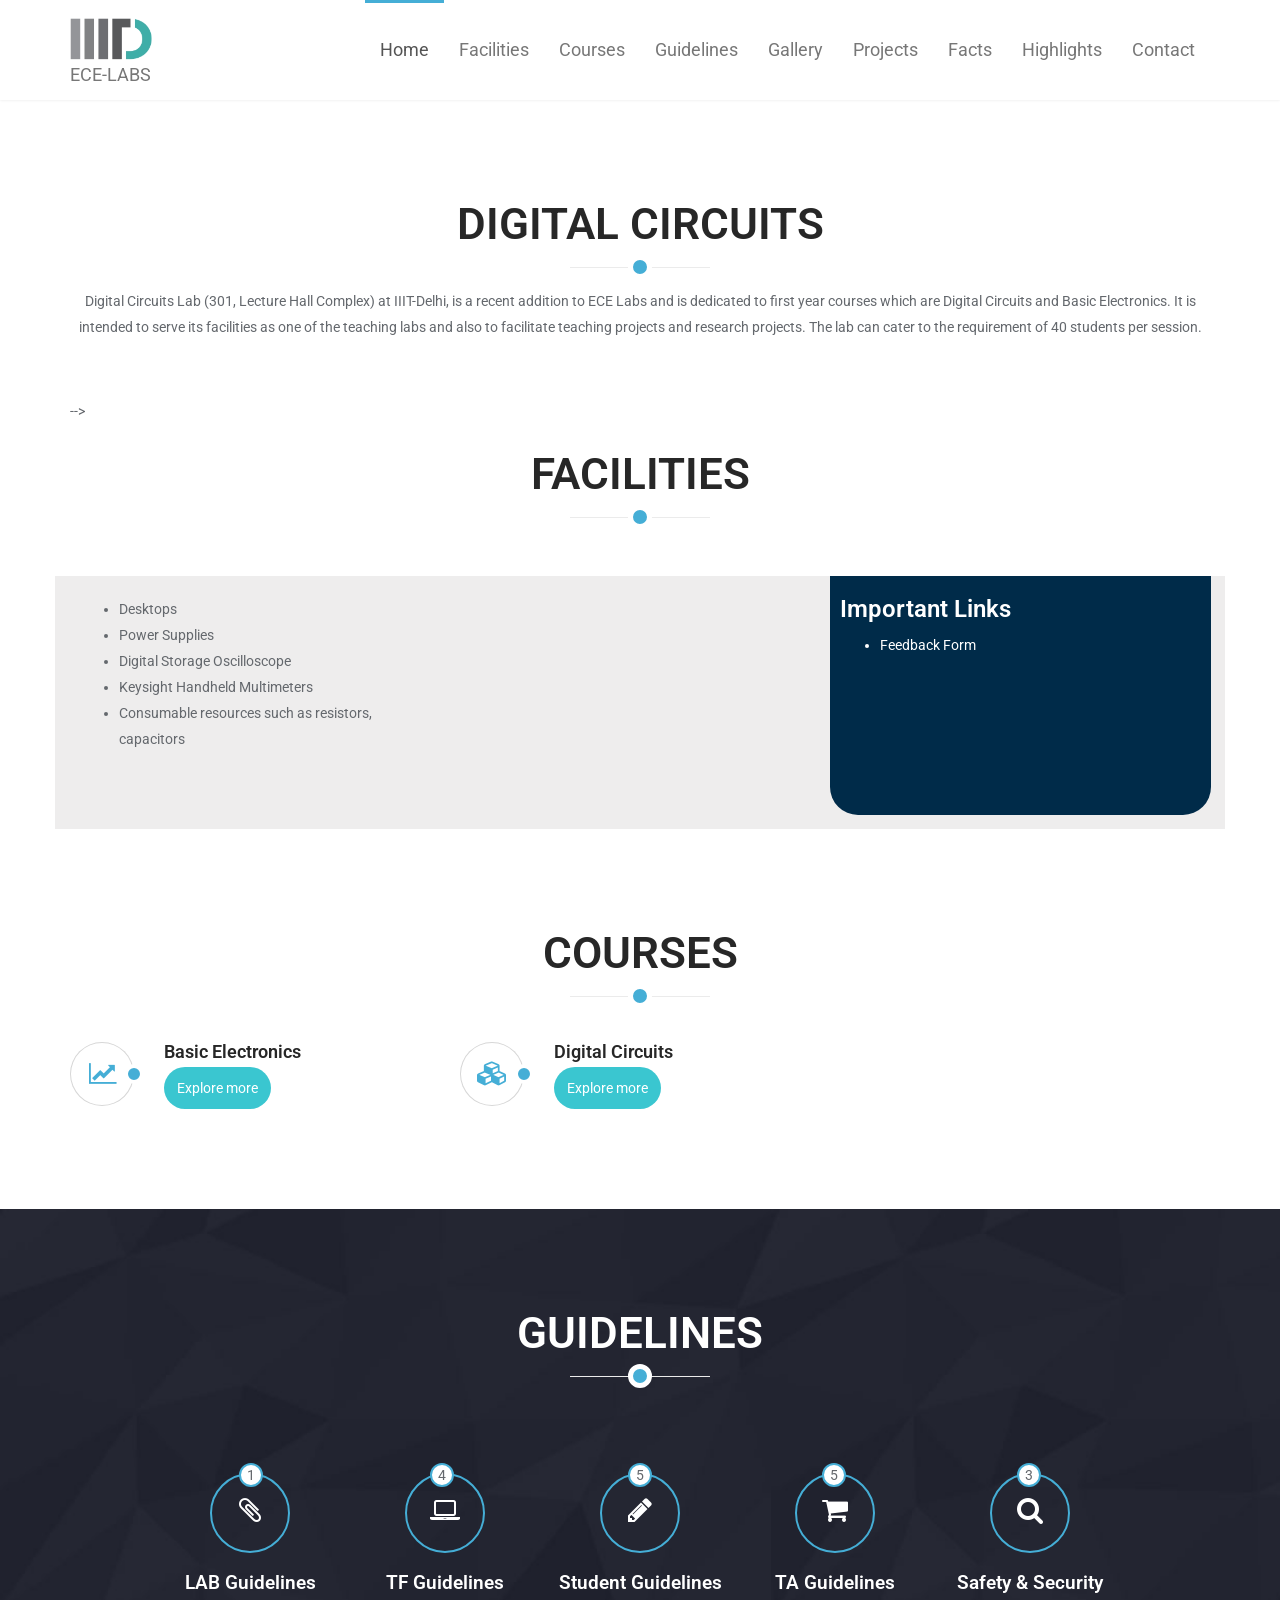
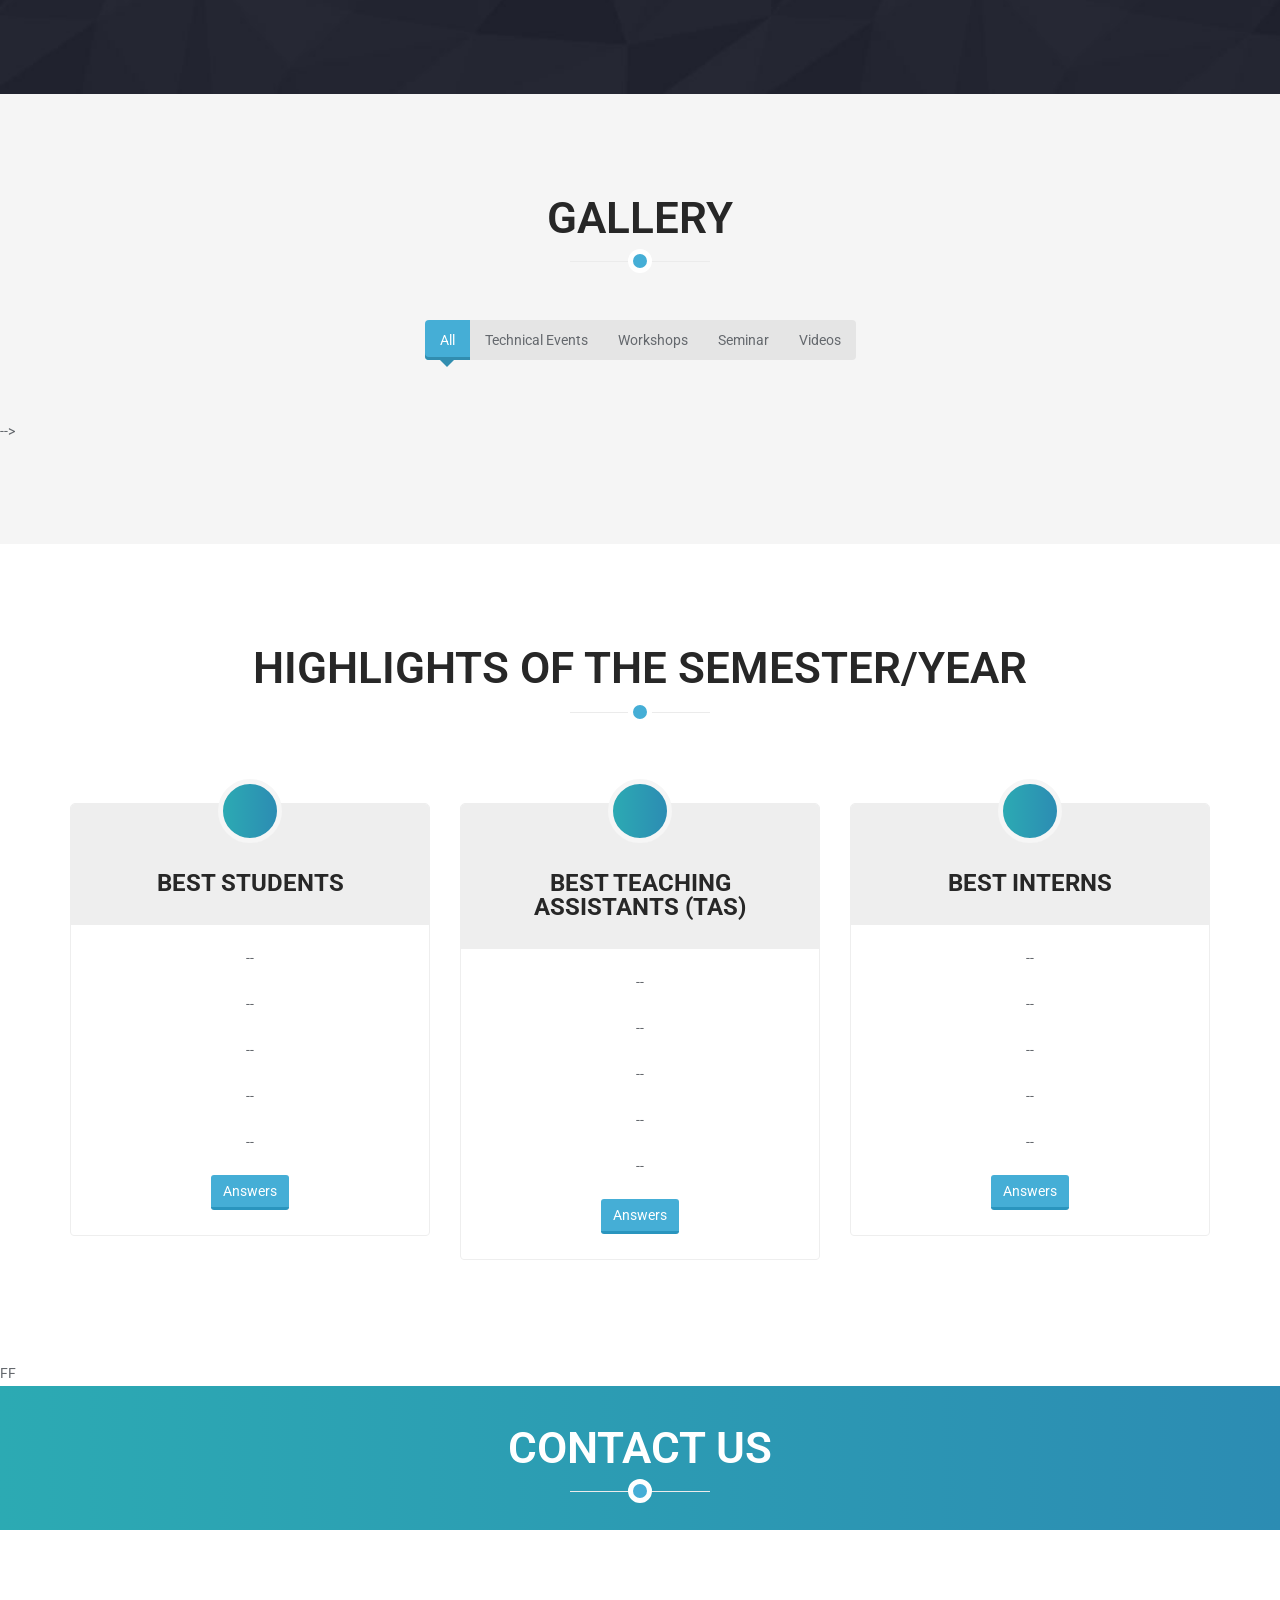
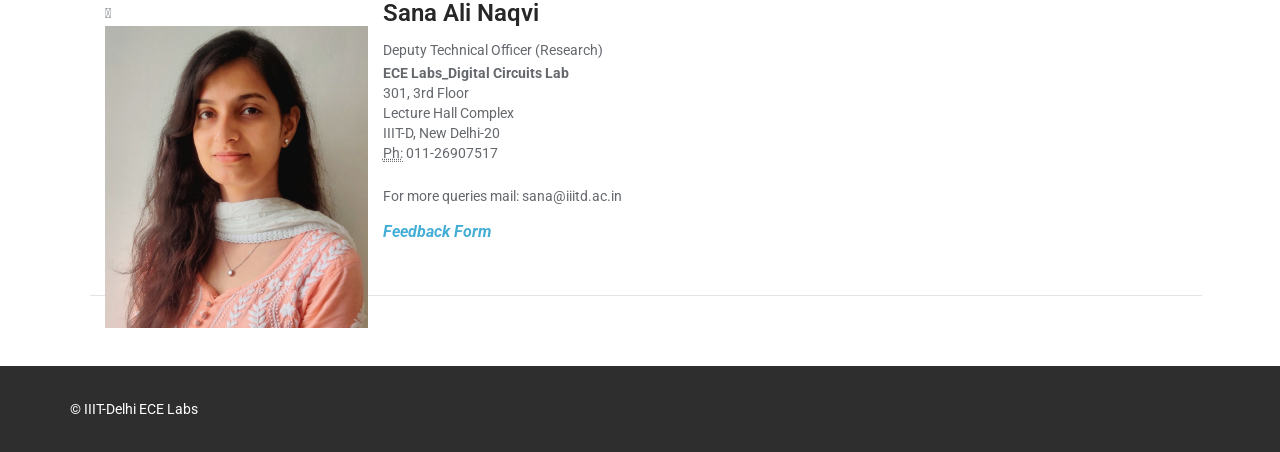
<file: dc.html>
<!DOCTYPE html>
<html lang="en">

<head>
    <meta charset="utf-8">
    <meta name="viewport" content="width=device-width, initial-scale=1.0">
    <meta name="description" content="">
    <meta name="author" content="">
    <title>IIITD ECE-LABS</title>
    <!-- core CSS -->
    <link href="css/bootstrap.min.css" rel="stylesheet">

    <link href="css/font-awesome.min.css" rel="stylesheet">
    <link href="css/animate.min.css" rel="stylesheet">
    <link href="css/owl.carousel.css" rel="stylesheet">
    <link href="css/owl.transitions.css" rel="stylesheet">
    <link href="css/prettyPhoto.css" rel="stylesheet">
    <link href="css/main.css" rel="stylesheet">
    <link href="css/responsive.css" rel="stylesheet">

    <!--[if lt IE 9]>
    <script src="js/html5shiv.js"></script>
    <script src="js/respond.min.js"></script>
    <![endif]-->
    <link rel="shortcut icon" href="images/ico/favicon.ico">
    <link rel="apple-touch-icon-precomposed" sizes="144x144" href="images/ico/apple-touch-icon-144-precomposed.png">
    <link rel="apple-touch-icon-precomposed" sizes="114x114" href="images/ico/apple-touch-icon-114-precomposed.png">
    <link rel="apple-touch-icon-precomposed" sizes="72x72" href="images/ico/apple-touch-icon-72-precomposed.png">
    <link rel="apple-touch-icon-precomposed" href="images/ico/apple-touch-icon-57-precomposed.png">
</head>
<!--/head-->

<body id="home" class="homepage">

    <header id="header">
        <nav id="main-menu" class="navbar navbar-default navbar-fixed-top" role="banner">
            <div class="container">
                <div class="navbar-header">
                    <button type="button" class="navbar-toggle" data-toggle="collapse" data-target=".navbar-collapse">
                        <span class="sr-only">Toggle navigation</span>
                        <span class="icon-bar"></span>
                        <span class="icon-bar"></span>
                        <span class="icon-bar"></span>
                    </button>
                    <a class="navbar-brand" href="index.html">
                        <img src="images/labs/logo.png" alt="logo" style="width:82px;margin-bottom:5px;">
                        <p>ECE-LABS</p>
                    </a>
                </div>

                <div class="collapse navbar-collapse navbar-right" style="max-height:fit-content;">
                    <ul class="nav navbar-nav">
                        <li class="scroll active"><a href="#home">Home</a></li>
                        <li class="scroll"><a href="#faci">Facilities</a></li>
                        <li class="scroll"><a href="#services">Courses</a></li>


                        <li class="scroll"><a href="#work-process">Guidelines</a></li>
                        <li class="scroll"><a href="#portfolio">Gallery</a></li>
                        <li class="scroll"><a href="#blog">Projects</a></li>
                        <li class="scroll"><a href="#animated-number">Facts</a></li>
                        <li class="scroll"><a href="#pricing">Highlights</a></li>
                        <li class="scroll"><a href="#get-in-touch">Contact</a></li>
                    </ul>
                </div>
            </div>
            <!--/.container-->
        </nav>
        <!--/nav-->
    </header>
    <!--/header-->

    <section id="main-slider">
        <div class="owl-carousel">
            <div class="item" style="background-image: url(images/labs/301.jpg);">
                <div class="slider-inner">
                    <div class="container">
                        <div class="row">
                            <div class="col-sm-6">
                                <div class="carousel-content">
                                    <!-- <h2 class="whiteblck"> Basic Electronics
                                    </h2> -->
                                    <p> </p>
                                    <a class="btn btn-primary btn-lg" href="#" style="display:none;">Read More</a>
                                </div>
                            </div>
                        </div>
                    </div>
                </div>
            </div>
            <div class="item " style="background-image: url(images/labs/dc.jpg);">
                <div class="slider-inner">
                    <div class="container">
                        <div class="row">
                            <div class="col-sm-6">
                                <div class="carousel-content">
                                    <!--<h2 class="whiteblck"> Basic Electronics
                                    </h2>-->

                                    <!-- <h2> style="color:black;"><span>ELEO:</span> ECE Lab Enquiry Officer</h2>-->
                                    <p> </p>
                                    <a class="btn btn-primary btn-lg" href="#" style="display:none;">Read More</a>
                                </div>
                            </div>
                        </div>
                    </div>
                </div>
            </div>


            <!--/.item-->
        </div>
        <!--/.owl-carousel-->
    </section>
    <!--/#main-slider-->



    <section id="features">
        <div class="container">
            <div class="section-header">
                <h2 class="section-title text-center wow fadeInDown">Digital Circuits </h2>
                <p class="text-center wow fadeInDown">Digital Circuits Lab (301, Lecture Hall Complex) at IIIT-Delhi, is a recent addition to ECE Labs and is dedicated to first year courses which are Digital Circuits and Basic Electronics. It is intended to serve its facilities as one of the teaching labs and also to facilitate teaching projects and research projects. The lab can cater to the requirement of 40 students per session.</div>
            <div class="row p2">
                <!--<div class="alert-box">
                    <span class="badge">Announcement</span>
                    <!-- add here -->
                    <!--<div class="row">
                        <p>Lorem, ipsum dolor sit amet consectetur adipisicing elit. Sint inventore temporibus, fugit explicabo quos dolorem quae modi cumque! Dolorem accusantium quo quaerat totam quisquam eligendi! Ratione mollitia corporis maiores libero!</h1>
                    </div>
                    <!-- add here -->
                    <div class="row">

                    </div>
                </div>-->
            </div>




            <div style="clear:both;"></div>

            <div style="clear:both;"></div>


        </div>
        </div>
    </section>

</body>
<div class="section-header p2">
    <h2 class="section-title text-center wow fadeInDown">Facilities</h2>
    <!-- <p class="text-center wow fadeInDown">CIL-Labs provides various facilities to its users which can be accessed 24*7 <br> Check out all of them below</p> -->
</div>
<div class="container  " id="faci" style="padding: 1em; padding-top: 0 ; background-color: #eeeded;">
    <div class="col-md-12">
        <div class="row">
            <div class="col-md-8 courseli-bg-2 pd-both-10">
                <h3></h3>
                <div class="row">
                    <div class="col-md-6">
                        <ul class="unordered-list">
                            <li>Desktops</li>
                            <li>Power Supplies</li>
                            <li>Digital Storage Oscilloscope</li>
                            <li>Keysight Handheld Multimeters</li>
							<li>Consumable resources such as resistors, capacitors</li>
                            <!-- <li>Microcontroller Boards</li>
                            <li>FPGA Boards</li>
                            <li>DC Trainer Kits</li>
                            <li>Arbitrary Function Generator</li> -->



                        </ul>
                    </div>
                    <div class="col-md-6">
                        <ul class="unordered-list">
                            <!-- <li>Sensors and Actuators</li>
                            <li>Digital Storage Oscilloscope</li>
                            <li>Power Supply</li>
                            <li>ESD Safe Soldering Stations</li>
                            <li>Tiva-C Launchpad with Boosterpacks</li>
                            <li>Xilinx ISE Design Suite</li>
                            <li>MATLAB</li> -->
                        </ul>
                    </div>
                </div>
            </div>
            <div class="col-md-4 courseli-bg-6  pd-both-10 curved" style="min-height: 239px;">
                <h3 class="tw">Important Links</h3>
                <ul class="unordered-list tw">
                    <li><a class="tw" href="">Feedback Form</a></li>
                </ul>
            </div>
        </div>
    </div>
</div>

<section id="services">
    <div class="container">

        <div class="section-header">
            <h2 class="section-title text-center wow fadeInDown">Courses</h2>
            <!-- <p class="text-center wow fadeInDown">CIL-Labs provides various facilities to its users which can be accessed 24*7 <br> Check out all of them below</p> -->
        </div>

        <div class="row">
            <div class="features">
                <div class="col-md-4 col-sm-6 wow fadeInUp" data-wow-duration="300ms" data-wow-delay="0ms">
                    <div class="media service-box">
                        <div class="pull-left">
                            <i class="fa fa-line-chart"></i>
                        </div>
                        <div class="media-body">
                            <h4 class="media-heading">Basic Electronics</h4>
                            <div class="facdoc">
                                <div class="facheading">Explore more</div>
                                <div class="lname">
                                    <p><a href="" target="_blank">Experiment List</a></p>
                                    <p><a href="" target="_blank">Lab Handouts</a></p>
                                    <p><a href="" target="_blank">Course Objectives
                                    </a></p>
                                </div>
                            </div>
                        </div>
                    </div>
                </div>
                <!--/.col-md-4-->

                <div class="col-md-4 col-sm-6 wow fadeInUp" data-wow-duration="300ms" data-wow-delay="100ms">
                    <div class="media service-box">
                        <div class="pull-left">
                            <i class="fa fa-cubes"></i>
                        </div>
                        <div class="media-body">
                            <h4 class="media-heading">Digital Circuits</h4>
                            <div class="facdoc">
                                <div class="facheading">Explore more</div>
                                <div class="lname">
                                    <p><a href="" target="_blank">Experiment List</a></p>
                                    <p><a href="" target="_blank">Lab Handouts</a></p>
                                    <p><a href="" target="_blank">Course Objectives
                                    </a></p>
                                </div>
                            </div>
                        </div>
                    </div>
                </div>
                <!--/.col-md-4-->

            

    
                <!--/.col-md-4-->

                <!-- <div class="col-md-4 col-sm-6 wow fadeInUp" data-wow-duration="300ms" data-wow-delay="500ms">
                    <div class="media service-box">
                        <div class="pull-left">
                            <i class="fa fa-bullseye"></i>
                        </div>
                        <div class="media-body">
                            <h4 class="media-heading">Lab Manuals/Handouts</h4>
                            <div class="facdoc">
                                <div class="facheading">Explore more</div>
                                <div class="lname">
                                    <p><a href="https://www.iiitd.ac.in/facilities/tlabs/cvl_lab" target="_blank">Experiment List</a></p>
                                    <p><a href="https://www.iiitd.ac.in/facilities/tlabs/rfael_lab" target="_blank">Lab Handouts</a></p>
                                    <p><a href="https://www.iiitd.ac.in/facilities/tlabs/shannon_lab" target="_blank">Course Objectives
                                    </a></p>
                                </div>
                            </div>
                        </div>
                    </div>
                </div> -->
                <!--/.col-md-4-->
            </div>
        </div>
        <!--/.row-->
    </div>
    <!--/.container-->
</section>
<!--/#services-->




<section id="work-process">
    <div class="container">
        <div class="section-header">
            <h2 class="section-title text-center wow fadeInDown">Guidelines</h2>
            <p class="text-center wow fadeInDown"> <br></p>
        </div>

        <div class="row text-center">
            <div class="col-md-2 col-md-4 col-xs-6 col-md-offset-1">
                <div class="wow fadeInUp" data-wow-duration="400ms" data-wow-delay="0ms">
                    <div class="icon-circle">
                        <span>1</span>
                        <i class="fa fa-paperclip fa-2x"></i>
                    </div>
                    <a href="policyandguidelines/Issue%20return.pdf" target="_blank">
                        <h3>LAB Guidelines</h3>
                    </a>
                </div>
            </div>

            <div class="col-md-2 col-md-4 col-xs-6">
                <div class="wow fadeInUp" data-wow-duration="400ms" data-wow-delay="300ms">
                    <div class="icon-circle">
                        <span>4</span>
                        <i class="fa fa-laptop fa-2x"></i>
                    </div>
                    <a href="policyandguidelines/lab%20guidelines.pdf" target="_blank">
                        <h3>TF Guidelines</h3>
                    </a>
                </div>
            </div>
            <div class="col-md-2 col-md-4 col-xs-6">
                <div class="wow fadeInUp" data-wow-duration="400ms" data-wow-delay="400ms">
                    <div class="icon-circle">
                        <span>5</span>
                        <i class="fa fa-pencil fa-2x"></i>
                    </div>
                    <a href="policyandguidelines/student%20guidelines.pdf" target="_blank">
                        <h3>Student Guidelines</h3>
                    </a>
                </div>
            </div>
            <div class="col-md-2 col-md-4 col-xs-6">
                <div class="wow fadeInUp" data-wow-duration="400ms" data-wow-delay="400ms">
                    <div class="icon-circle">
                        <span>5</span>
                        <i class="fa fa-shopping-cart fa-2x"></i>
                    </div>
                    <a href="policyandguidelines/student%20guidelines.pdf" target="_blank">
                        <h3>TA Guidelines</h3>
                    </a>
                </div>
            </div>
            <div class="col-md-2 col-md-4 col-xs-6">
                <div class="wow fadeInUp" data-wow-duration="400ms" data-wow-delay="200ms">
                    <div class="icon-circle">
                        <span>3</span>
                        <i class="fa fa-search fa-2x"></i>
                    </div>
                    <a href="policyandguidelines/Lab%20Safety%20&%20Security.pdf" target="_blank">
                        <h3>Safety & Security</h3>
                    </a>
                </div>
            </div>


            <!--<div class="col-md-2 col-md-4 col-xs-6">
                    <div class="wow fadeInUp" data-wow-duration="400ms" data-wow-delay="500ms">
                        <div class="icon-circle">
                            <span>6</span>
                            <i class="fa fa-space-shuttle fa-2x"></i>
                        </div>
                        <h3>LAUNCH</h3>
                    </div>
                </div>-->
        </div>
    </div>
</section>

<section id="portfolio">
    <div class="container">
        <div class="section-header">
            <h2 class="section-title text-center wow fadeInDown">Gallery</h2>
            <p class="text-center wow fadeInDown"> <br> </p>
        </div>

        <div class="text-center">
            <ul class="portfolio-filter">
                <li><a class="active" href="#" data-filter="*">All</a></li>
                <li><a href="#" data-filter=".creative">Technical Events</a></li>
                <li><a href="#" data-filter=".corporate">Workshops</a></li>
                <li><a href="#" data-filter=".portfolio">Seminar</a></li>
                <li><a href="#" data-filter=".tvideos">Videos</a></li>
            </ul>
            <!--/#portfolio-filter-->
        </div>

        <!--<div class="portfolio-items">
            <div class="portfolio-item creative">
                <div class="portfolio-item-inner">
                    <img class="img-responsive" src="images/portfolio/01.jpg" alt="">
                    <div class="portfolio-info">
                        <h3>TinkerHack</h3>

                        <a class="preview" href="images/portfolio/01.jpg" rel="prettyPhoto"><i class="fa fa-eye"></i></a>
                    </div>
                </div>
            </div>
            <!--/.portfolio-item-->


            <!--/.portfolio-item-->

            <!--<div class="portfolio-item creative">
                <div class="portfolio-item-inner">
                    <img class="img-responsive" src="images/portfolio/03.jpg" alt="">
                    <div class="portfolio-info">
                        <h3>Electrivire</h3>

                        <a class="preview" href="images/portfolio/03.jpg" rel="prettyPhoto"><i class="fa fa-eye"></i></a>
                    </div>
                </div>
            </div>
            <!--/.portfolio-item-->

            <!--<div class="portfolio-item corporate">
                <div class="portfolio-item-inner">
                    <img class="img-responsive" src="images/portfolio/04.jpg" alt="">
                    <div class="portfolio-info">
                        <h3>RF Workshop</h3>

                        <a class="preview" href="images/portfolio/04.jpg" rel="prettyPhoto"><i class="fa fa-eye"></i></a>
                    </div>
                </div>
            </div>
            <!--/.portfolio-item-->


           <!-- <div class="portfolio-item corporate">
                <div class="portfolio-item-inner">
                    <img class="img-responsive" src="images/portfolio/06.jpg" alt="">
                    <div class="portfolio-info">
                        <h3>RF Workshop</h3>

                        <a class="preview" href="images/portfolio/06.jpg" rel="prettyPhoto"><i class="fa fa-eye"></i></a>
                    </div>
                </div>
            </div>
            <!--/.portfolio-item-->

            <!--<div class="portfolio-item corporate">
                <div class="portfolio-item-inner">
                    <img class="img-responsive" src="images/portfolio/07.jpg" alt="">
                    <div class="portfolio-info">
                        <h3>V2V Workshop</h3>

                        <a class="preview" href="images/portfolio/07.jpg" rel="prettyPhoto"><i class="fa fa-eye"></i></a>
                    </div>
                </div>
            </div>
            <!--/.portfolio-item-->

           <!-- <div class="portfolio-item corporate">
                <div class="portfolio-item-inner">
                    <img class="img-responsive" src="images/portfolio/08.jpg" alt="">
                    <div class="portfolio-info">
                        <h3>NS3 Workshop</h3>

                        <a class="preview" href="images/portfolio/08.jpg" rel="prettyPhoto"><i class="fa fa-eye"></i></a>
                    </div>
                </div>
            </div>
            <!--/.portfolio-item-->
            <!--<div class="portfolio-item tvideos">
                <div class="portfolio-item-inner">
                    <!--<img class="img-responsive" src="images/portfolio/02.jpg" alt="">-->
                    <!--<div class="embed-responsive embed-responsive-3by2">
                        <!-- <iframe src="images/portfolio/02.mp4" frameborder="0" webkitallowfullscreen mozallowfullscreen allowfullscreen></iframe>-->
                       <!-- <video class="labvideo" poster="images/portfolio/03.jpg">
						  <source src="images/portfolio/02.mp4" type="video/mp4">
						  Your browser does not support the video tag.
						</video>
                    </div>
                    <div class="portfolio-info">
                        <!--<h3>All events</h3>Flab
                            
                            <a class="preview" href="images/portfolio/03.jpg" rel="prettyPhoto"><i class="fa fa-eye"></i></a>-->
                    </div>
                </div>
            </div>
        </div>-->
    </div>
    <!--/.container-->
</section>
<!--/#portfolio-->

<!--<section id="blog">
    <div class="container">
        <div class="section-header">
            <h2 class="section-title text-center wow fadeInDown">Projects</h2>
            <p class="text-center wow fadeInDown"> <br></p>
        </div>
        <div class="row" style="padding-bottom: 3em;">
            <a href=" put drive linkhere "><span class="label label-default p2 " style="margin: 1em; border-radius :0em 2em 2em 0em; font-size: medium;">Google Drive</a></span> Find the documentation of previous projects here.
        </div>
        <div class="row">
            <div class="col-sm-6">
                <div class="blog-post blog-large wow fadeInLeft" data-wow-duration="300ms" data-wow-delay="0ms">
                    <article>
                        <header class="entry-header">
                            <div class="entry-thumbnail">
                                <img class="img-responsive" src="images/blog/01.jpg" alt="">
                                <span class="post-format post-format-video"><i class="fa fa-film"></i></span>
                            </div>
                            <div class="entry-date">25 November 2019</div>
                            <h2 class="entry-title"><a href="#">Smart Gate Entry for Vehicles</a></h2>
                        </header>

                        <div class="entry-content">
                            <p>This system is designed for automating the Entry/Exit System of the vehicles in the premesis using a Centrally maintained Database which helps in real time synchronization of data over wireless network between all the gates
                                in the campus. This project is designed by B.Tech students Aditya, Dhruv, Muskaan & Parth under the guidance of Engineers Sana, Khagendra, Abhishek & Rahul. </p>
                            <a class="btn btn-primary" href="#">Read More</a>
                        </div>

                        <footer class="entry-meta" style="visibility:hidden;">
                            <span class="entry-author"><i class="fa fa-pencil"></i> <a href="#">Comment</a></span>
                            <span class="entry-category"><i class="fa fa-folder-o"></i> <a href="#">PDF</a></span>
                            <span class="entry-comments"><i class="fa fa-comments-o"></i> <a href="#">Like</a></span>
                        </footer>
                    </article>
                </div>
            </div>
            <!--/.col-sm-6-->
           <!-- <div class="col-sm-6">
                <!--<div class="blog-post blog-media wow fadeInRight" data-wow-duration="300ms" data-wow-delay="100ms">
                    <article class="media clearfix">
                        <div class="entry-thumbnail pull-left">
                            <img class="img-responsive" src="images/blog/02.jpg" alt="">
                            <span class="post-format post-format-gallery"><i class="fa fa-image"></i></span>
                        </div>
                        <div class="media-body">
                            <header class="entry-header">
                                <div class="entry-date">19 August 2019</div>
                                <h2 class="entry-title"><a href="#">IC Tester</a></h2>
                            </header>

                            <div class="entry-content">
                                <p>The tester is designed using the resources available in ECE-Labs to test basic digital ICs. The project was designed by B.Tech student Ashutosh under the guidance of Engineers Khagendra Joshi & Sana Ali Naqvi.</p>
                                <a class="btn btn-primary" href="#">Read More</a>
                            </div>

                            <footer class="entry-meta" style="visibility:hidden;">
                                <span class="entry-author"><i class="fa fa-pencil"></i> <a href="#">Comment</a></span>
                                <span class="entry-category"><i class="fa fa-folder-o"></i> <a href="#">PDF</a></span>
                                <span class="entry-comments"><i class="fa fa-comments-o"></i> <a href="#">Like</a></span>
                            </footer>
                        </div>
                    </article>
                </div>-->
              <!--  <div class="blog-post blog-media wow fadeInRight" data-wow-duration="300ms" data-wow-delay="200ms">
                    <article class="media clearfix">
                        <div class="entry-thumbnail pull-left">
                            <img class="img-responsive" src="images/blog/03.jpg" alt="">
                            <span class="post-format post-format-audio"><i class="fa fa-music"></i></span>
                        </div>
                        <div class="media-body">
                            <header class="entry-header">
                                <div class="entry-date">21 November 2019</div>
                                <h2 class="entry-title"><a href="#">Light Automation</a></h2>
                            </header>

                            <div class="entry-content">
                                <p>This summer project is aimed at making the ECE-Labs fully automated, with lights being the first target. The project utilized ECE-Lab resources, such as Arduino Microcontroller, PIR sensors, relays etc. This was designed
                                    by B.Tech students Paritosh & Amisha under the guidance of Engineer Abhishek Kumar.</p>
                                <a class="btn btn-primary" href="#">Read More</a>
                            </div>

                            <footer class="entry-meta" style="visibility:hidden;">
                                <span class="entry-author"><i class="fa fa-pencil"></i> <a href="#">Comment</a></span>
                                <span class="entry-category"><i class="fa fa-folder-o"></i> <a href="#">PDF</a></span>
                                <span class="entry-comments"><i class="fa fa-comments-o"></i> <a href="#">Like</a></span>
                            </footer>
                        </div>
                    </article>
                </div>
            </div>
        </div>

    </div>
</section>-->
<!--/#about-->

<!--/#work-process-->

<!-- <section id="animated-number">
    <div class="container">
        <div class="section-header">
            <h2 class="section-title text-center wow fadeInDown">Fun Facts</h2>
            <p class="text-center wow fadeInDown">Monthly Statistics of ECE-Labs</p>
        </div>

        <div class="row text-center">
            <div class="col-sm-3 col-xs-6">
                <div class="wow fadeInUp" data-wow-duration="400ms" data-wow-delay="0ms">
                    <div class="animated-number" data-digit="5000" data-duration="1000"></div>
                    <strong>Users</strong>
                </div>
            </div>
            <div class="col-sm-3 col-xs-6">
                <div class="wow fadeInUp" data-wow-duration="400ms" data-wow-delay="100ms">
                    <div class="animated-number" data-digit="50" data-duration="1000"></div>
                    <strong>Hardware & Software</strong>
                </div>
            </div>
            <div class="col-sm-3 col-xs-6">
                <div class="wow fadeInUp" data-wow-duration="400ms" data-wow-delay="200ms">
                    <div class="animated-number" data-digit="40" data-duration="1000"></div>
                    <strong>Sensors</strong>
                </div>
            </div>
            <div class="col-sm-3 col-xs-6">
                <div class="wow fadeInUp" data-wow-duration="400ms" data-wow-delay="300ms">
                    <div class="animated-number" data-digit="2000" data-duration="1000"></div>
                    <strong>Issue/Return</strong>
                </div>
            </div>
        </div>
    </div>
</section> -->
<!--/#animated-number-->

<section id="pricing">
    <div class="container">
        <div class="section-header">
            <h2 class="section-title text-center wow fadeInDown">Highlights of the Semester/Year</h2>
            <!-- <p class="text-center wow fadeInDown">Find answers to some of your doubts here <br></p> -->
        </div>

        <div class="row">
            <div class="col-sm-6 col-md-4">
                <div class="wow zoomIn" data-wow-duration="400ms" data-wow-delay="0ms">
                    <ul class="pricing">
                        <li class="plan-header">
                            <div class="price-duration">
                                <span class="price">
                                        
                                    </span>
                                <span class="duration">
                                        
                                    </span>
                            </div>

                            <div class="plan-name">
                                Best Students
                            </div>
                        </li>
                        <li>--</li>
                        <li>--</li>
                        <li>--</li>
                        <li>--</li>
                        <li>--</li>

                        <li class="plan-purchase"><a class="btn btn-primary" href="faq/lab.pdf" target="_blank">Answers</a></li>
                    </ul>
                </div>
            </div>
            <div class="col-sm-6 col-md-4">
                <div class="wow zoomIn" data-wow-duration="400ms" data-wow-delay="200ms">
                    <ul class="pricing">
                        <li class="plan-header">
                            <div class="price-duration">
                                <span class="price">
                                        
                                    </span>
                                <span class="duration">
                                        
                                    </span>
                            </div>

                            <div class="plan-name">
                                Best Teaching Assistants (TAs)
                            </div>
                        </li>
                        <li>--</li>
                        <li>--</li>
                        <li>--</li>
                        <li>--</li>
                        <li>--</li>
                        <li class="plan-purchase"><a class="btn btn-primary" href="faq/Course.pdf" target="_blank">Answers</a></li>
                    </ul>
                </div>
            </div>
            <div class="col-sm-6 col-md-4">
                <div class="wow zoomIn" data-wow-duration="400ms" data-wow-delay="400ms">
                    <ul class="pricing">
                        <li class="plan-header">
                            <div class="price-duration">
                                <span class="price">
                                        
                                    </span>
                                <span class="duration">
                                        
                                    </span>
                            </div>

                            <div class="plan-name">
                                Best Interns
                            </div>
                        </li>
                        <li>--</li>
                        <li>--</li>
                        <li>--</li>
                        <li>--</li>
                        <li>--</li>

                        <li class="plan-purchase"><a class="btn btn-primary" href="faq/Facilities.pdf" target="_blank">Answers</a></li>
                    </ul>
                </div>
            </div>

        </div>
    </div>
</section>
<!--/#pricing-->


<!--/#testimonial-->
<section id="meet-team">

</section>
<!--/#meet-team-->FF




<section id="get-in-touch">
    <div class="container">
        <div class="section-header">
            <h2 class="section-title text-center wow fadeInDown">Contact Us</h2>
            <p class="text-center wow fadeInDown"></p>
        </div>
    </div>
</section>

<section id="contact">
    <div class="container">
        <div class="row">
            <div class="col">
                <div class="ratio ratio-16x9">
                    <!-- <iframe src="https://www.google.com/maps/embed?pb=!1m18!1m12!1m3!1d606.5722182768893!2d77.2730281200939!3d28.54531966761896!2m3!1f0!2f0!3f0!3m2!1i1024!2i768!4f13.1!3m3!1m2!1s0x390ce3e4e212cb09%3A0xfdfeaabc2720a170!2sINDRAPRASTHA%20INSTITUTE%20OF%20INFORMATION%20TECHNOLOGY%2C%20GB%20PANT%20INSTITUTE%20OF%20TECHNOLOGY%2C%20Shyam%20Nagar%2C%20Okhla%20Industrial%20Estate%2C%20New%20Delhi%2C%20Delhi%20110020!5e0!3m2!1sen!2sin!4v1660886473832!5m2!1sen!2sin"
                        width="100%" height="650px" style="border:0;" allowfullscreen="" loading="lazy" referrerpolicy="no-referrer-when-downgrade"></iframe> -->
                </div>
            </div>
            <div class="col">
                <div class="container">
                    <div class="container ">
                        <div class="row">
                            <div class="col">
                                <div class="contact-form">


                                    <div class="container">


                                        <div class="row">

                                            <div class="col-sm-6 col-xs-6 team-column col-md-3 fa-align-center">
                                                <div class="team-member wow fadeInUp" data-wow-duration="400ms" data-wow-delay="200ms">
                                                    <div class="team-img">
                                                        <img class="img-responsive" src="images/team/1.jpg" alt="">
                                                    </div>

                                                </div>
                                            </div>
                                            <div class="col-6 ">
                                                <div class="team-info">
                                                    <h3>Sana Ali Naqvi</h3>
                                                    <span> Deputy Technical Officer (Research)  </span>
                                                    <br>
                                                   </span?
                                                </div>
                                                <!--<p>Working experience of more than 10 years with papers published in top conferences in Wireless Communication domain. Currently pursuing PhD in Wireless Communication field.</p>-->

                                                <address>
                                                    <strong>ECE Labs_Digital Circuits Lab</strong><br>
                                                    301, 3rd Floor<br>
                                                    Lecture Hall Complex<br>
                                                    IIIT-D, New Delhi-20<br>
                                                    <abbr title="Phone">Ph:</abbr> 011-26907517
                                                  </address>

                                                <p>For more queries mail: sana@iiitd.ac.in</p>
                                                <div>
                                                    <a style="font-size:16px;font-style:italic;font-weight:bold;" target="_blank" href="https://docs.google.com/a/iiitd.ac.in/forms/d/e/1FAIpQLSfQcSsewEy0mJJJ6lGRp93KaYUmXIN3G983I_F2m6QJOSyeaQ/viewform">Feedback Form</a>

                                                </div>
                                            </div>

                                        </div>

                                        <div class="divider"></div>


                                    </div>

                                </div>
                            </div>
                        </div>
                    </div>
                </div>
            </div>
        </div>
    </div>





</section>
<!--/#bottom-->

<footer id="footer">
    <div class="container">
        <div class="row">
            <div class="col-sm-6">
                <a target="_blank" href="https://ecelabs.iiitd.edu.in/" title="IIITD ECE Labs">&copy; IIIT-Delhi ECE Labs</a>
            </div>
            <div class="col-sm-6">
                <!--   <ul class="social-icons">
                        <li><a href="https://www.facebook.com/IIIT-Delhi-ECE-Labs-288122764979354"><i class="fa fa-facebook"></i></a></li>
                    </ul>-->
            </div>
        </div>
    </div>
</footer>
<!--/#footer-->
<script type='text/javascript'>
    (function(I, L, T, i, c, k, s) {
        if (I.iticks) return;
        I.iticks = {
            host: c,
            settings: s,
            clientId: k,
            cdn: L,
            queue: []
        };
        var h = T.head || T.documentElement;
        var e = T.createElement(i);
        var l = I.location;
        e.async = true;
        e.src = (L || c) + '/client/inject-v2.min.js';
        h.insertBefore(e, h.firstChild);
        I.iticks.call = function(a, b) {
            I.iticks.queue.push([a, b]);
        };
    })(window, 'https://cdn-v1.intelliticks.com/prod/common', document, 'script', 'https://app.intelliticks.com', 'bGvArgB2xCPjzqBuC_c', {});
</script>
<script src="https://cdn.jsdelivr.net/npm/bootstrap@5.2.0/dist/js/bootstrap.bundle.min.js" integrity="sha384-A3rJD856KowSb7dwlZdYEkO39Gagi7vIsF0jrRAoQmDKKtQBHUuLZ9AsSv4jD4Xa" crossorigin="anonymous"></script>
<script src="js/jquery.js"></script>
<script src="js/bootstrap.min.js"></script>
<script src="https://maps.google.com/maps/api/js?key=AIzaSyAAk_1zoZlFVBwVsn3s4ZegP9_M5xQo9fg&callback=initialize"></script>
<script src="js/owl.carousel.min.js"></script>
<script src="js/mousescroll.js"></script>
<script src="js/smoothscroll.js"></script>
<script src="js/jquery.prettyPhoto.js"></script>
<script src="js/jquery.isotope.min.js"></script>
<script src="js/jquery.inview.min.js"></script>
<script src="js/wow.min.js"></script>
<script src="js/main.js"></script>
</body>

</html>
</file>
<file: css/prettyPhoto.css>
div.pp_default .pp_top,div.pp_default .pp_top .pp_middle,div.pp_default .pp_top .pp_left,div.pp_default .pp_top .pp_right,div.pp_default .pp_bottom,div.pp_default .pp_bottom .pp_left,div.pp_default .pp_bottom .pp_middle,div.pp_default .pp_bottom .pp_right{height:13px}
div.pp_default .pp_top .pp_left{background:url(../images/prettyPhoto/default/sprite.png) -78px -93px no-repeat}
div.pp_default .pp_top .pp_middle{background:url(../images/prettyPhoto/default/sprite_x.png) top left repeat-x}
div.pp_default .pp_top .pp_right{background:url(../images/prettyPhoto/default/sprite.png) -112px -93px no-repeat}
div.pp_default .pp_content .ppt{color:#f8f8f8}
div.pp_default .pp_content_container .pp_left{background:url(../images/prettyPhoto/default/sprite_y.png) -7px 0 repeat-y;padding-left:13px}
div.pp_default .pp_content_container .pp_right{background:url(../images/prettyPhoto/default/sprite_y.png) top right repeat-y;padding-right:13px}
div.pp_default .pp_next:hover{background:url(../images/prettyPhoto/default/sprite_next.png) center right no-repeat;cursor:pointer}
div.pp_default .pp_previous:hover{background:url(../images/prettyPhoto/default/sprite_prev.png) center left no-repeat;cursor:pointer}
div.pp_default .pp_expand{background:url(../images/prettyPhoto/default/sprite.png) 0 -29px no-repeat;cursor:pointer;width:28px;height:28px}
div.pp_default .pp_expand:hover{background:url(../images/prettyPhoto/default/sprite.png) 0 -56px no-repeat;cursor:pointer}
div.pp_default .pp_contract{background:url(../images/prettyPhoto/default/sprite.png) 0 -84px no-repeat;cursor:pointer;width:28px;height:28px}
div.pp_default .pp_contract:hover{background:url(../images/prettyPhoto/default/sprite.png) 0 -113px no-repeat;cursor:pointer}
div.pp_default .pp_close{width:30px;height:30px;background:url(../images/prettyPhoto/default/sprite.png) 2px 1px no-repeat;cursor:pointer}
div.pp_default .pp_gallery ul li a{background:url(../images/prettyPhoto/default/default_thumb.png) center center #f8f8f8;border:1px solid #aaa}
div.pp_default .pp_social{margin-top:7px}
div.pp_default .pp_gallery a.pp_arrow_previous,div.pp_default .pp_gallery a.pp_arrow_next{position:static;left:auto}
div.pp_default .pp_nav .pp_play,div.pp_default .pp_nav .pp_pause{background:url(../images/prettyPhoto/default/sprite.png) -51px 1px no-repeat;height:30px;width:30px}
div.pp_default .pp_nav .pp_pause{background-position:-51px -29px}
div.pp_default a.pp_arrow_previous,div.pp_default a.pp_arrow_next{background:url(../images/prettyPhoto/default/sprite.png) -31px -3px no-repeat;height:20px;width:20px;margin:4px 0 0}
div.pp_default a.pp_arrow_next{left:52px;background-position:-82px -3px}
div.pp_default .pp_content_container .pp_details{margin-top:5px}
div.pp_default .pp_nav{clear:none;height:30px;width:110px;position:relative}
div.pp_default .pp_nav .currentTextHolder{font-family:Georgia;font-style:italic;color:#999;font-size:11px;left:75px;line-height:25px;position:absolute;top:2px;margin:0;padding:0 0 0 10px}
div.pp_default .pp_close:hover,div.pp_default .pp_nav .pp_play:hover,div.pp_default .pp_nav .pp_pause:hover,div.pp_default .pp_arrow_next:hover,div.pp_default .pp_arrow_previous:hover{opacity:0.7}
div.pp_default .pp_description{font-size:11px;font-weight:700;line-height:14px;margin:5px 50px 5px 0}
div.pp_default .pp_bottom .pp_left{background:url(../images/prettyPhoto/default/sprite.png) -78px -127px no-repeat}
div.pp_default .pp_bottom .pp_middle{background:url(../images/prettyPhoto/default/sprite_x.png) bottom left repeat-x}
div.pp_default .pp_bottom .pp_right{background:url(../images/prettyPhoto/default/sprite.png) -112px -127px no-repeat}
div.pp_default .pp_loaderIcon{background:url(../images/prettyPhoto/default/loader.gif) center center no-repeat}
div.light_rounded .pp_top .pp_left{background:url(../images/prettyPhoto/light_rounded/sprite.png) -88px -53px no-repeat}
div.light_rounded .pp_top .pp_right{background:url(../images/prettyPhoto/light_rounded/sprite.png) -110px -53px no-repeat}
div.light_rounded .pp_next:hover{background:url(../images/prettyPhoto/light_rounded/btnNext.png) center right no-repeat;cursor:pointer}
div.light_rounded .pp_previous:hover{background:url(../images/prettyPhoto/light_rounded/btnPrevious.png) center left no-repeat;cursor:pointer}
div.light_rounded .pp_expand{background:url(../images/prettyPhoto/light_rounded/sprite.png) -31px -26px no-repeat;cursor:pointer}
div.light_rounded .pp_expand:hover{background:url(../images/prettyPhoto/light_rounded/sprite.png) -31px -47px no-repeat;cursor:pointer}
div.light_rounded .pp_contract{background:url(../images/prettyPhoto/light_rounded/sprite.png) 0 -26px no-repeat;cursor:pointer}
div.light_rounded .pp_contract:hover{background:url(../images/prettyPhoto/light_rounded/sprite.png) 0 -47px no-repeat;cursor:pointer}
div.light_rounded .pp_close{width:75px;height:22px;background:url(../images/prettyPhoto/light_rounded/sprite.png) -1px -1px no-repeat;cursor:pointer}
div.light_rounded .pp_nav .pp_play{background:url(../images/prettyPhoto/light_rounded/sprite.png) -1px -100px no-repeat;height:15px;width:14px}
div.light_rounded .pp_nav .pp_pause{background:url(../images/prettyPhoto/light_rounded/sprite.png) -24px -100px no-repeat;height:15px;width:14px}
div.light_rounded .pp_arrow_previous{background:url(../images/prettyPhoto/light_rounded/sprite.png) 0 -71px no-repeat}
div.light_rounded .pp_arrow_next{background:url(../images/prettyPhoto/light_rounded/sprite.png) -22px -71px no-repeat}
div.light_rounded .pp_bottom .pp_left{background:url(../images/prettyPhoto/light_rounded/sprite.png) -88px -80px no-repeat}
div.light_rounded .pp_bottom .pp_right{background:url(../images/prettyPhoto/light_rounded/sprite.png) -110px -80px no-repeat}
div.dark_rounded .pp_top .pp_left{background:url(../images/prettyPhoto/dark_rounded/sprite.png) -88px -53px no-repeat}
div.dark_rounded .pp_top .pp_right{background:url(../images/prettyPhoto/dark_rounded/sprite.png) -110px -53px no-repeat}
div.dark_rounded .pp_content_container .pp_left{background:url(../images/prettyPhoto/dark_rounded/contentPattern.png) top left repeat-y}
div.dark_rounded .pp_content_container .pp_right{background:url(../images/prettyPhoto/dark_rounded/contentPattern.png) top right repeat-y}
div.dark_rounded .pp_next:hover{background:url(../images/prettyPhoto/dark_rounded/btnNext.png) center right no-repeat;cursor:pointer}
div.dark_rounded .pp_previous:hover{background:url(../images/prettyPhoto/dark_rounded/btnPrevious.png) center left no-repeat;cursor:pointer}
div.dark_rounded .pp_expand{background:url(../images/prettyPhoto/dark_rounded/sprite.png) -31px -26px no-repeat;cursor:pointer}
div.dark_rounded .pp_expand:hover{background:url(../images/prettyPhoto/dark_rounded/sprite.png) -31px -47px no-repeat;cursor:pointer}
div.dark_rounded .pp_contract{background:url(../images/prettyPhoto/dark_rounded/sprite.png) 0 -26px no-repeat;cursor:pointer}
div.dark_rounded .pp_contract:hover{background:url(../images/prettyPhoto/dark_rounded/sprite.png) 0 -47px no-repeat;cursor:pointer}
div.dark_rounded .pp_close{width:75px;height:22px;background:url(../images/prettyPhoto/dark_rounded/sprite.png) -1px -1px no-repeat;cursor:pointer}
div.dark_rounded .pp_description{margin-right:85px;color:#fff}
div.dark_rounded .pp_nav .pp_play{background:url(../images/prettyPhoto/dark_rounded/sprite.png) -1px -100px no-repeat;height:15px;width:14px}
div.dark_rounded .pp_nav .pp_pause{background:url(../images/prettyPhoto/dark_rounded/sprite.png) -24px -100px no-repeat;height:15px;width:14px}
div.dark_rounded .pp_arrow_previous{background:url(../images/prettyPhoto/dark_rounded/sprite.png) 0 -71px no-repeat}
div.dark_rounded .pp_arrow_next{background:url(../images/prettyPhoto/dark_rounded/sprite.png) -22px -71px no-repeat}
div.dark_rounded .pp_bottom .pp_left{background:url(../images/prettyPhoto/dark_rounded/sprite.png) -88px -80px no-repeat}
div.dark_rounded .pp_bottom .pp_right{background:url(../images/prettyPhoto/dark_rounded/sprite.png) -110px -80px no-repeat}
div.dark_rounded .pp_loaderIcon{background:url(../images/prettyPhoto/dark_rounded/loader.gif) center center no-repeat}
div.dark_square .pp_left,div.dark_square .pp_middle,div.dark_square .pp_right,div.dark_square .pp_content{background:#000}
div.dark_square .pp_description{color:#fff;margin:0 85px 0 0}
div.dark_square .pp_loaderIcon{background:url(../images/prettyPhoto/dark_square/loader.gif) center center no-repeat}
div.dark_square .pp_expand{background:url(../images/prettyPhoto/dark_square/sprite.png) -31px -26px no-repeat;cursor:pointer}
div.dark_square .pp_expand:hover{background:url(../images/prettyPhoto/dark_square/sprite.png) -31px -47px no-repeat;cursor:pointer}
div.dark_square .pp_contract{background:url(../images/prettyPhoto/dark_square/sprite.png) 0 -26px no-repeat;cursor:pointer}
div.dark_square .pp_contract:hover{background:url(../images/prettyPhoto/dark_square/sprite.png) 0 -47px no-repeat;cursor:pointer}
div.dark_square .pp_close{width:75px;height:22px;background:url(../images/prettyPhoto/dark_square/sprite.png) -1px -1px no-repeat;cursor:pointer}
div.dark_square .pp_nav{clear:none}
div.dark_square .pp_nav .pp_play{background:url(../images/prettyPhoto/dark_square/sprite.png) -1px -100px no-repeat;height:15px;width:14px}
div.dark_square .pp_nav .pp_pause{background:url(../images/prettyPhoto/dark_square/sprite.png) -24px -100px no-repeat;height:15px;width:14px}
div.dark_square .pp_arrow_previous{background:url(../images/prettyPhoto/dark_square/sprite.png) 0 -71px no-repeat}
div.dark_square .pp_arrow_next{background:url(../images/prettyPhoto/dark_square/sprite.png) -22px -71px no-repeat}
div.dark_square .pp_next:hover{background:url(../images/prettyPhoto/dark_square/btnNext.png) center right no-repeat;cursor:pointer}
div.dark_square .pp_previous:hover{background:url(../images/prettyPhoto/dark_square/btnPrevious.png) center left no-repeat;cursor:pointer}
div.light_square .pp_expand{background:url(../images/prettyPhoto/light_square/sprite.png) -31px -26px no-repeat;cursor:pointer}
div.light_square .pp_expand:hover{background:url(../images/prettyPhoto/light_square/sprite.png) -31px -47px no-repeat;cursor:pointer}
div.light_square .pp_contract{background:url(../images/prettyPhoto/light_square/sprite.png) 0 -26px no-repeat;cursor:pointer}
div.light_square .pp_contract:hover{background:url(../images/prettyPhoto/light_square/sprite.png) 0 -47px no-repeat;cursor:pointer}
div.light_square .pp_close{width:75px;height:22px;background:url(../images/prettyPhoto/light_square/sprite.png) -1px -1px no-repeat;cursor:pointer}
div.light_square .pp_nav .pp_play{background:url(../images/prettyPhoto/light_square/sprite.png) -1px -100px no-repeat;height:15px;width:14px}
div.light_square .pp_nav .pp_pause{background:url(../images/prettyPhoto/light_square/sprite.png) -24px -100px no-repeat;height:15px;width:14px}
div.light_square .pp_arrow_previous{background:url(../images/prettyPhoto/light_square/sprite.png) 0 -71px no-repeat}
div.light_square .pp_arrow_next{background:url(../images/prettyPhoto/light_square/sprite.png) -22px -71px no-repeat}
div.light_square .pp_next:hover{background:url(../images/prettyPhoto/light_square/btnNext.png) center right no-repeat;cursor:pointer}
div.light_square .pp_previous:hover{background:url(../images/prettyPhoto/light_square/btnPrevious.png) center left no-repeat;cursor:pointer}
div.facebook .pp_top .pp_left{background:url(../images/prettyPhoto/facebook/sprite.png) -88px -53px no-repeat}
div.facebook .pp_top .pp_middle{background:url(../images/prettyPhoto/facebook/contentPatternTop.png) top left repeat-x}
div.facebook .pp_top .pp_right{background:url(../images/prettyPhoto/facebook/sprite.png) -110px -53px no-repeat}
div.facebook .pp_content_container .pp_left{background:url(../images/prettyPhoto/facebook/contentPatternLeft.png) top left repeat-y}
div.facebook .pp_content_container .pp_right{background:url(../images/prettyPhoto/facebook/contentPatternRight.png) top right repeat-y}
div.facebook .pp_expand{background:url(../images/prettyPhoto/facebook/sprite.png) -31px -26px no-repeat;cursor:pointer}
div.facebook .pp_expand:hover{background:url(../images/prettyPhoto/facebook/sprite.png) -31px -47px no-repeat;cursor:pointer}
div.facebook .pp_contract{background:url(../images/prettyPhoto/facebook/sprite.png) 0 -26px no-repeat;cursor:pointer}
div.facebook .pp_contract:hover{background:url(../images/prettyPhoto/facebook/sprite.png) 0 -47px no-repeat;cursor:pointer}
div.facebook .pp_close{width:22px;height:22px;background:url(../images/prettyPhoto/facebook/sprite.png) -1px -1px no-repeat;cursor:pointer}
div.facebook .pp_description{margin:0 37px 0 0}
div.facebook .pp_loaderIcon{background:url(../images/prettyPhoto/facebook/loader.gif) center center no-repeat}
div.facebook .pp_arrow_previous{background:url(../images/prettyPhoto/facebook/sprite.png) 0 -71px no-repeat;height:22px;margin-top:0;width:22px}
div.facebook .pp_arrow_previous.disabled{background-position:0 -96px;cursor:default}
div.facebook .pp_arrow_next{background:url(../images/prettyPhoto/facebook/sprite.png) -32px -71px no-repeat;height:22px;margin-top:0;width:22px}
div.facebook .pp_arrow_next.disabled{background-position:-32px -96px;cursor:default}
div.facebook .pp_nav{margin-top:0}
div.facebook .pp_nav p{font-size:15px;padding:0 3px 0 4px}
div.facebook .pp_nav .pp_play{background:url(../images/prettyPhoto/facebook/sprite.png) -1px -123px no-repeat;height:22px;width:22px}
div.facebook .pp_nav .pp_pause{background:url(../images/prettyPhoto/facebook/sprite.png) -32px -123px no-repeat;height:22px;width:22px}
div.facebook .pp_next:hover{background:url(../images/prettyPhoto/facebook/btnNext.png) center right no-repeat;cursor:pointer}
div.facebook .pp_previous:hover{background:url(../images/prettyPhoto/facebook/btnPrevious.png) center left no-repeat;cursor:pointer}
div.facebook .pp_bottom .pp_left{background:url(../images/prettyPhoto/facebook/sprite.png) -88px -80px no-repeat}
div.facebook .pp_bottom .pp_middle{background:url(../images/prettyPhoto/facebook/contentPatternBottom.png) top left repeat-x}
div.facebook .pp_bottom .pp_right{background:url(../images/prettyPhoto/facebook/sprite.png) -110px -80px no-repeat}
div.pp_pic_holder a:focus{outline:none}
div.pp_overlay{background:#000;display:none;left:0;position:absolute;top:0;width:100%;z-index:9500}
div.pp_pic_holder{display:none;position:absolute;width:100px;z-index:10000}
.pp_content{height:40px;min-width:40px}
* html .pp_content{width:40px}
.pp_content_container{position:relative;text-align:left;width:100%}
.pp_content_container .pp_left{padding-left:20px}
.pp_content_container .pp_right{padding-right:20px}
.pp_content_container .pp_details{float:left;margin:10px 0 2px}
.pp_description{display:none;margin:0}
.pp_social{float:left;margin:0}
.pp_social .facebook{float:left;margin-left:5px;width:55px;overflow:hidden}
.pp_social .twitter{float:left}
.pp_nav{clear:right;float:left;margin:3px 10px 0 0}
.pp_nav p{float:left;white-space:nowrap;margin:2px 4px}
.pp_nav .pp_play,.pp_nav .pp_pause{float:left;margin-right:4px;text-indent:-10000px}
a.pp_arrow_previous,a.pp_arrow_next{display:block;float:left;height:15px;margin-top:3px;overflow:hidden;text-indent:-10000px;width:14px}
.pp_hoverContainer{position:absolute;top:0;width:100%;z-index:2000}
.pp_gallery{display:none;left:50%;margin-top:-50px;position:absolute;z-index:10000}
.pp_gallery div{float:left;overflow:hidden;position:relative}
.pp_gallery ul{float:left;height:35px;position:relative;white-space:nowrap;margin:0 0 0 5px;padding:0}
.pp_gallery ul a{border:1px rgba(0,0,0,0.5) solid;display:block;float:left;height:33px;overflow:hidden}
.pp_gallery ul a img{border:0}
.pp_gallery li{display:block;float:left;margin:0 5px 0 0;padding:0}
.pp_gallery li.default a{background:url(../images/prettyPhoto/facebook/default_thumbnail.gif) 0 0 no-repeat;display:block;height:33px;width:50px}
.pp_gallery .pp_arrow_previous,.pp_gallery .pp_arrow_next{margin-top:7px!important}
a.pp_next{background:url(../images/prettyPhoto/light_rounded/btnNext.png) 10000px 10000px no-repeat;display:block;float:right;height:100%;text-indent:-10000px;width:49%}
a.pp_previous{background:url(../images/prettyPhoto/light_rounded/btnNext.png) 10000px 10000px no-repeat;display:block;float:left;height:100%;text-indent:-10000px;width:49%}
a.pp_expand,a.pp_contract{cursor:pointer;display:none;height:20px;position:absolute;right:30px;text-indent:-10000px;top:10px;width:20px;z-index:20000}
a.pp_close{position:absolute;right:0;top:0;display:block;line-height:22px;text-indent:-10000px}
.pp_loaderIcon{display:block;height:24px;left:50%;position:absolute;top:50%;width:24px;margin:-12px 0 0 -12px}
#pp_full_res{line-height:1!important}
#pp_full_res .pp_inline{text-align:left}
#pp_full_res .pp_inline p{margin:0 0 15px}
div.ppt{color:#fff;display:none;font-size:17px;z-index:9999;margin:0 0 5px 15px}
div.pp_default .pp_content,div.light_rounded .pp_content{background-color:#fff}
div.pp_default #pp_full_res .pp_inline,div.light_rounded .pp_content .ppt,div.light_rounded #pp_full_res .pp_inline,div.light_square .pp_content .ppt,div.light_square #pp_full_res .pp_inline,div.facebook .pp_content .ppt,div.facebook #pp_full_res .pp_inline{color:#000}
div.pp_default .pp_gallery ul li a:hover,div.pp_default .pp_gallery ul li.selected a,.pp_gallery ul a:hover,.pp_gallery li.selected a{border-color:#fff}
div.pp_default .pp_details,div.light_rounded .pp_details,div.dark_rounded .pp_details,div.dark_square .pp_details,div.light_square .pp_details,div.facebook .pp_details{position:relative}
div.light_rounded .pp_top .pp_middle,div.light_rounded .pp_content_container .pp_left,div.light_rounded .pp_content_container .pp_right,div.light_rounded .pp_bottom .pp_middle,div.light_square .pp_left,div.light_square .pp_middle,div.light_square .pp_right,div.light_square .pp_content,div.facebook .pp_content{background:#fff}
div.light_rounded .pp_description,div.light_square .pp_description{margin-right:85px}
div.light_rounded .pp_gallery a.pp_arrow_previous,div.light_rounded .pp_gallery a.pp_arrow_next,div.dark_rounded .pp_gallery a.pp_arrow_previous,div.dark_rounded .pp_gallery a.pp_arrow_next,div.dark_square .pp_gallery a.pp_arrow_previous,div.dark_square .pp_gallery a.pp_arrow_next,div.light_square .pp_gallery a.pp_arrow_previous,div.light_square .pp_gallery a.pp_arrow_next{margin-top:12px!important}
div.light_rounded .pp_arrow_previous.disabled,div.dark_rounded .pp_arrow_previous.disabled,div.dark_square .pp_arrow_previous.disabled,div.light_square .pp_arrow_previous.disabled{background-position:0 -87px;cursor:default}
div.light_rounded .pp_arrow_next.disabled,div.dark_rounded .pp_arrow_next.disabled,div.dark_square .pp_arrow_next.disabled,div.light_square .pp_arrow_next.disabled{background-position:-22px -87px;cursor:default}
div.light_rounded .pp_loaderIcon,div.light_square .pp_loaderIcon{background:url(../images/prettyPhoto/light_rounded/loader.gif) center center no-repeat}
div.dark_rounded .pp_top .pp_middle,div.dark_rounded .pp_content,div.dark_rounded .pp_bottom .pp_middle{background:url(../images/prettyPhoto/dark_rounded/contentPattern.png) top left repeat}
div.dark_rounded .currentTextHolder,div.dark_square .currentTextHolder{color:#c4c4c4}
div.dark_rounded #pp_full_res .pp_inline,div.dark_square #pp_full_res .pp_inline{color:#fff}
.pp_top,.pp_bottom{height:20px;position:relative}
* html .pp_top,* html .pp_bottom{padding:0 20px}
.pp_top .pp_left,.pp_bottom .pp_left{height:20px;left:0;position:absolute;width:20px}
.pp_top .pp_middle,.pp_bottom .pp_middle{height:20px;left:20px;position:absolute;right:20px}
* html .pp_top .pp_middle,* html .pp_bottom .pp_middle{left:0;position:static}
.pp_top .pp_right,.pp_bottom .pp_right{height:20px;left:auto;position:absolute;right:0;top:0;width:20px}
.pp_fade,.pp_gallery li.default a img{display:none}
</file>
<file: css/responsive.css>
@media only screen and (min-width: 992px) and (max-width: 1200px){
    #blog .blog-post.blog-media .entry-thumbnail{
        width: 50%;
    }
}
@media only screen and (min-width: 768px) and (max-width: 991px) {
    #main-menu.navbar-default .navbar-nav>li>a,
    #main-menu.navbar-default .navbar-nav>li.active>a,
    #main-menu.navbar-default .navbar-nav>li.open>a,
    #main-menu.navbar-default .navbar-nav>li:hover>a {
        padding: 0 15px;
        line-height: 50px;
        border-top: 3px solid transparent;
    }
    #main-menu.navbar-default .navbar-nav>li.active>a,
    #main-menu.navbar-default .navbar-nav>li.open>a,
    #main-menu.navbar-default .navbar-nav>li:hover>a {
        border-top-color: #45aed6;
    }
    .navbar-header {
        float: none;
        margin: 0 auto;
        text-align: center;
    }
    .navbar>.container .navbar-brand,
    .navbar>.container-fluid .navbar-brand {
        float: none;
        height: 60px;
        display: inline-block;
        padding: 10px;
    }
    .navbar>.container .navbar-brand img,
    .navbar>.container-fluid .navbar-brand img {
        max-height: 100%
    }
    #portfolio .portfolio-item{
        width: 50%;
    }
    .team-column img.img-responsive{
        width: 100%;
    }
    .team-column{
        margin-bottom: 30px;
    }
    #blog .blog-post.blog-media .entry-thumbnail{
        margin: -15px -15px 15px;
    }
}

@media only screen and (min-width: 0px) and (max-width: 767px){
    #blog .blog-post.blog-media .entry-thumbnail{
        margin: -15px -15px 15px;
        width: 100%;
    }
    #portfolio .portfolio-item{
        width: 50%;
    }
    .team-column img.img-responsive{
        width: 100%;
    }
    .team-column{
        margin-bottom: 30px;
    }
}
@media only screen and (min-width: 0px) and (max-width: 480px){
    #portfolio .portfolio-item{
        width: 100%;
    }
    .team-column{
        width: 100%;
    }
    .team-column img.img-responsive{
        width: 100%;
    }
    #portfolio .portfolio-filter>li a{
        font-size: 11px;
        padding-right: 7px;
        padding-left: 7px;
    }
}
</file>
<file: css/main.css>
@import url(https://fonts.googleapis.com/css?family=Roboto:400,300,100,700,100italic,300italic,400italic,700italic);

/*
Template Name: Multi
Version: 1.0
Author: ShapeBootstrap
Author URL: http://shapebootstrap.net
*/


/*************************
*******Typography******
**************************/

.alert-box {
    background-color: #fffbcc;
    color: #777;
    font-size: 14px;
    line-height: 23px;
    padding: 13px 16px;
    text-align: center;
    font-family: Arial, Helvetica, sans-serif;
}

.alert-box .badge {
    background-color: #f58f2a;
    border-radius: 3px;
    color: #fff;
    margin-left: 4px;
    margin-right: 4px;
    padding: 3px 5px 3px 4px;
    font-weight: bold;
    text-transform: uppercase;
}

.iw100 {
    margin: 5% 0% 0% 2.5%;
    width: 1080px;
    height: 400px;
    object-fit: cover;
}

.ghg {
    display: flex;
    flex-direction: row;
    justify-content: center;
    align-self: center;
}

.p2 {
    padding: 2%;
}

.facheading {
    display: inline-block;
    background-color: #3ac6d0;
    color: white;
    padding: 8px 13px;
    border-radius: 22px;
}

.whiteblck {
    color: black !important;
    padding: 1em;
    border-radius: 1em;
    background-color: rgba(245, 245, 245, 0.273);
}

@media only screen and (min-width: 768px) {
    .moveright {
        float: right;
    }
}

@media only screen and (max-width: 768px) {
    #features .img-responsive {
        padding: 10%;
    }
}


/*@media only screen and (min-width: 768px) {*/

.embed-responsive-3by2 {
    padding-bottom: 64%;
}

.facdoc .lname {
    max-height: 0px;
    overflow: hidden;
    -webkit-transition: max-height 1s ease-out;
    -moz-transition: max-height 1s ease-out;
    -ms-transition: max-height 1s ease-out;
    -o-transition: max-height 1s ease-out;
    transition: max-height 1s ease-out;
}

.facdoc:hover .lname {
    max-height: 1000px;
    -webkit-transition: max-height 1s ease-in;
    -moz-transition: max-height 1s ease-in;
    -ms-transition: max-height 1s ease-in;
    -o-transition: max-height 1s ease-in;
    transition: max-height 1s ease-in;
}

#blog .blog-media .entry-content p {
    max-height: 100px;
    overflow: hidden;
    -webkit-transition: max-height 1s ease-out;
    -moz-transition: max-height 1s ease-out;
    -ms-transition: max-height 1s ease-out;
    -o-transition: max-height 1s ease-out;
    transition: max-height 1s ease-out;
}

#blog .blog-media .entry-content:hover p {
    max-height: 1000px;
    -webkit-transition: max-height 1s ease-in;
    -moz-transition: max-height 1s ease-in;
    -ms-transition: max-height 1s ease-in;
    -o-transition: max-height 1s ease-in;
    transition: max-height 1s ease-in;
}

.team-member p {
    max-height: 0;
    opacity: 0;
    overflow: hidden;
    -webkit-transition: all 0.35s ease;
    -moz-transition: all 0.35s ease;
    -ms-transition: all 0.35s ease;
    -o-transition: all 0.35s ease;
    transition: all 0.35s ease;
}

.team-member:hover p {
    max-height: 200px;
    opacity: 1;
    -webkit-transition: all 0.35s ease;
    -moz-transition: all 0.35s ease;
    -ms-transition: all 0.35s ease;
    -o-transition: all 0.35s ease;
    transition: all 0.35s ease;
}


/*}*/

.lname p {
    margin: 0px;
}

#features .img-responsive {
    border-radius: 50%;
}

body {
    padding-top: 100px;
    background: #fff;
    font-family: 'Roboto', sans-serif;
    font-weight: 400;
    color: #64686d;
    line-height: 26px;
}

h1,
h2,
h3,
h4,
h5,
h6 {
    font-weight: 600;
    font-family: 'Roboto', sans-serif;
    color: #272727;
}

.mb-30 {
    margin-bottom: 30px;
}

a {
    color: #45aed6;
    -webkit-transition: color 400ms, background-color 400ms;
    transition: color 400ms, background-color 400ms;
}

a:hover,
a:focus {
    text-decoration: none;
    color: #2a95be;
}

hr {
    border-top: 1px solid #e5e5e5;
    border-bottom: 1px solid #fff;
}

.gradiant {
    background-image: -webkit-gradient(linear, left top, right top, from(#2caab3), to(#2c8cb3));
    background-image: linear-gradient(90deg, #2caab3 0%, #2c8cb3 100%);
}

.gradiant-horizontal {
    background-image: linear-gradient(4deg, #2caab3 0%, #2c8cb3 100%);
}

.section-header {
    margin-bottom: 12px;
}

#get-in-touch .section-header {
    margin-bottom: 38px;
    margin: 38px;
}

#work-process .section-header {
    margin-bottom: 50px;
}

#animated-number .section-header {
    margin-bottom: 35px;
}

.section-header .section-title {
    font-size: 44px;
    color: #272727;
    text-transform: uppercase;
    position: relative;
    padding-bottom: 20px;
    margin: 0 0 20px;
}

.section-header .section-title:before {
    content: "";
    position: absolute;
    width: 140px;
    bottom: 0;
    left: 50%;
    margin-left: -70px;
    height: 1px;
    background: #ebebeb;
}

.section-header .section-title:after {
    content: "";
    position: absolute;
    width: 24px;
    height: 24px;
    bottom: -11px;
    left: 50%;
    margin-left: -12px;
    border: 5px solid #fff;
    border-radius: 20px;
    background: #45aed6;
}

.btn {
    border-width: 0;
    border-bottom-width: 3px;
    border-radius: 3px;
}

.btn.btn-primary {
    background: #45aed6;
    border-color: #2a95be;
}

.btn.btn-primary:hover,
.btn.btn-primary:focus {
    background: #2a95be;
}

.column-title {
    margin-top: 0;
    padding-bottom: 15px;
    border-bottom: 1px solid #eee;
    margin-bottom: 15px;
    position: relative;
}

.column-title:after {
    content: " ";
    position: absolute;
    bottom: -1px;
    left: 0;
    width: 40%;
    border-bottom: 1px solid #45aed6;
}

ul.nostyle {
    list-style: none;
    padding: 0;
    margin-bottom: 20px;
}

ul.nostyle i {
    color: #45aed6;
}

.scaleIn {
    -webkit-animation-name: scaleIn;
    animation-name: scaleIn;
}

@-webkit-keyframes scaleIn {
    0% {
        opacity: 0;
        -webkit-transform: scale(0);
        transform: scale(0);
    }
    100% {
        opacity: 1;
        -webkit-transform: scale(1);
        transform: scale(1);
    }
}

@keyframes scaleIn {
    0% {
        opacity: 0;
        -webkit-transform: scale(0);
        transform: scale(0);
    }
    100% {
        opacity: 1;
        -webkit-transform: scale(1);
        transform: scale(1);
    }
}


/*************************
*******Header******
**************************/

.navbar.navbar-default {
    border: 0;
    border-radius: 0;
    margin-bottom: 0;
}

.navbar.navbar-default .navbar-toggle {
    margin-top: 32px;
}

.navbar.navbar-default .navbar-brand {
    height: auto;
    padding: 18px 15px 5px;
}

@media only screen and (min-width: 768px) {
    #main-menu.navbar-default {
        background: rgba(255, 255, 255, 1);
        -webkit-box-shadow: 0 0 3px 0 rgba(0, 0, 0, 0.1);
        box-shadow: 0 0 3px 0 rgba(0, 0, 0, 0.1);
    }
    #main-menu.navbar-default .navbar-nav>li>a {
        padding-top: 40px;
        padding-bottom: 40px;
        font-size: 18px;
    }
    #main-menu.navbar-default .navbar-nav>li.active>a,
    #main-menu.navbar-default .navbar-nav>li.open>a,
    #main-menu.navbar-default .navbar-nav>li:hover>a {
        background: transparent;
        padding-top: 37px;
        border-top: 3px solid #45aed6;
    }
    #main-menu.navbar-default .dropdown-menu {
        padding: 0 20px;
        min-width: 220px;
        background-color: rgba(26, 28, 40, 0.9);
        border: 0;
        border-radius: 0;
        box-shadow: none;
        -webkit-box-shadow: none;
        background-clip: inherit;
    }
    #main-menu.navbar-default .dropdown-menu>li {
        border-left: 3px solid transparent;
        margin-left: -20px;
        padding-left: 17px;
        -webit-transition: border-color 400ms;
        -webkit-transition: border-color 400ms;
        transition: border-color 400ms;
    }
    #main-menu.navbar-default .dropdown-menu>li>a {
        border-top: 1px solid #404455;
        padding: 15px 0;
        color: #eeeeee;
    }
    #main-menu.navbar-default .dropdown-menu>li:first-child>a {
        border-top: 0;
    }
    #main-menu.navbar-default .dropdown-menu>li.active,
    #main-menu.navbar-default .dropdown-menu>li.open,
    #main-menu.navbar-default .dropdown-menu>li:hover {
        border-left-color: #45aed6;
    }
    #main-menu.navbar-default .dropdown-menu>li.active>a,
    #main-menu.navbar-default .dropdown-menu>li.open>a,
    #main-menu.navbar-default .dropdown-menu>li:hover>a {
        color: #45aed6;
        background-color: transparent;
    }
}

#main-slider {
    overflow: hidden;
}

#main-slider .item {
    height: 558px;
    background-repeat: no-repeat;
    background-position: 50% 0;
    background-size: cover;
}

#main-slider .slider-inner {
    position: absolute;
    top: 0;
    left: 0;
    width: 100%;
    height: 100%;
    color: #fff;
}

#main-slider .slider-inner h2 {
    margin-top: 180px;
    font-size: 36px;
    line-height: 1;
    text-transform: uppercase;
    color: #fff;
}

#main-slider .slider-inner h2>span {
    color: #45aed6;
}

#main-slider .slider-inner .btn {
    margin-top: 10px;
}

#main-slider .owl-prev,
#main-slider .owl-next {
    position: absolute;
    top: 50%;
    background-color: rgba(0, 0, 0, 0.2);
    color: #fff;
    font-size: 30px;
    display: inline-block;
    margin-top: -35px;
    height: 70px;
    width: 70px;
    line-height: 70px;
    text-align: center;
    border-radius: 100px;
    z-index: 5;
    -webkit-transition: background-color 400ms;
    transition: background-color 400ms;
}

#main-slider .owl-prev:hover,
#main-slider .owl-next:hover {
    background-color: #45aed6;
}

#main-slider .owl-prev {
    left: -35px;
    text-indent: 14px;
}

#main-slider .owl-next {
    right: -35px;
    text-indent: -14px;
}

#bar {
    width: 0%;
    max-width: 100%;
    height: 4px;
    background: #45aed6;
}

#progressBar {
    margin-top: -4px;
    position: relative;
    z-index: 999;
    width: 100%;
    background: rgba(0, 0, 0, 0.1);
}

#cta {
    padding: 50px 0;
    background-color: #eeeeee;
}

#cta h2 {
    margin-top: 0;
}

#cta .btn {
    margin-top: 40px;
}

#cta2 {
    background: #242a33 url(../images/cta2/cta2-bg.jpg) no-repeat 50% 50%;
    background-size: cover;
    color: #fff;
    /*padding-top: 400px;*/
    height: 400px;
}

#cta2 .btn {
    margin-top: 10px;
}

#cta2 h2 {
    color: #fff;
    font-size: 44px;
    line-height: 1;
}

#cta2 h2>span {
    color: #45aed6;
}

#features {
    padding: 100px 0;
    padding-bottom: 0% !important;
}

#features .media.service-box:first-child {
    margin-top: 80px;
}

#services {
    padding: 100px 0 75px;
}

.media.service-box {
    margin: 25px 0;
}

.media.service-box .pull-left {
    margin-right: 20px;
}

.media.service-box .pull-left>i {
    font-size: 24px;
    height: 64px;
    line-height: 64px;
    text-align: center;
    width: 64px;
    border-radius: 100%;
    color: #45aed6;
    box-shadow: inset 0 0 0 1px #d7d7d7;
    -webkit-box-shadow: inset 0 0 0 1px #d7d7d7;
    -webkit-transition: background-color 400ms, background-color 400ms;
    transition: background-color 400ms, background-color 400ms;
    position: relative;
}

.media.service-box .pull-left>i:after {
    content: "";
    position: absolute;
    width: 20px;
    height: 20px;
    top: 50%;
    margin-top: -10px;
    right: -10px;
    border: 4px solid #fff;
    border-radius: 20px;
    background: #45aed6;
}

.media.service-box:hover .pull-left>i {
    background-image: -webkit-gradient(linear, left top, right top, from(#2caab3), to(#2c8cb3));
    background-image: linear-gradient(90deg, #2caab3 0%, #2c8cb3 100%);
    color: #fff;
    box-shadow: inset 0 0 0 5px rgba(255, 255, 255, 0.8);
    -webkit-box-shadow: inset 0 0 0 5px rgba(255, 255, 255, 0.8);
}

#portfolio {
    padding: 100px 0;
    background: #f5f5f5;
}

#portfolio .portfolio-filter {
    list-style: none;
    padding: 0;
    margin: 0 0 50px;
    display: inline-block;
}

#portfolio .portfolio-filter>li {
    float: left;
    display: block;
}

#portfolio .portfolio-filter>li a {
    display: block;
    padding: 7px 15px;
    background: #e5e5e5;
    color: #64686d;
    position: relative;
}

#portfolio .portfolio-filter>li a:hover,
#portfolio .portfolio-filter>li a.active {
    background: #45aed6;
    color: #fff;
    box-shadow: 0 -3px 0 0 #318daf inset;
    -webkit-box-shadow: 0 -3px 0 0 #318daf inset;
}

#portfolio .portfolio-filter>li a.active:after {
    content: " ";
    position: absolute;
    bottom: -17px;
    left: 50%;
    margin-left: -10px;
    border-width: 10px;
    border-style: solid;
    border-color: #318daf transparent transparent transparent;
}

#portfolio .portfolio-filter>li:first-child a {
    border-radius: 4px 0 0 4px;
}

#portfolio .portfolio-filter>li:last-child a {
    border-radius: 0 4px 4px 0;
}

#portfolio .portfolio-items {
    margin: -15px;
}

#portfolio .portfolio-item {
    width: 24.9%;
    float: left;
    padding: 15px;
    -webkit-box-sizing: border-box;
    -o-box-sizing: border-box;
    -ms-box-sizing: border-box;
    box-sizing: border-box;
}

#portfolio .portfolio-item .portfolio-item-inner {
    position: relative;
}

#portfolio .portfolio-item .portfolio-item-inner .portfolio-info {
    opacity: 0;
    transition: opacity 400ms;
    -webkit-transition: opacity 400ms;
    position: absolute;
    bottom: 0;
    left: 0;
    right: 0;
    padding: 10px;
    background: rgba(0, 0, 0, 0.5);
    color: #fff;
}

#portfolio .portfolio-item .portfolio-item-inner .portfolio-info h3 {
    font-size: 16px;
    line-height: 1;
    margin: 0;
    color: #fff;
}

#portfolio .portfolio-item .portfolio-item-inner .portfolio-info .preview {
    position: absolute;
    top: -18px;
    right: 12px;
    border-radius: 50%;
    background-image: -webkit-gradient(linear, left top, right top, from(#2caab3), to(#2c8cb3));
    background-image: linear-gradient(90deg, #2caab3 0%, #2c8cb3 100%);
    width: 36px;
    height: 36px;
    line-height: 36px;
    text-align: center;
    color: #fff;
    box-shadow: 0 0 0 2px #fff;
    -webkit-box-shadow: 0 0 0 2px #fff;
}

#portfolio .portfolio-item:hover .portfolio-info {
    opacity: 1;
}


/* Start: Recommended Isotope styles */


/**** Isotope Filtering ****/

.isotope-item {
    z-index: 2;
}

.isotope-hidden.isotope-item {
    pointer-events: none;
    z-index: 1;
}


/**** Isotope CSS3 transitions ****/

.isotope,
.isotope .isotope-item {
    -webkit-transition-duration: 0.8s;
    transition-duration: 0.8s;
}

.isotope {
    -webkit-transition-property: height, width;
    transition-property: height, width;
}

.isotope .isotope-item {
    -webkit-transition-property: -webkit-transform, opacity;
    -webkit-transition-property: opacity, -webkit-transform;
    transition-property: opacity, -webkit-transform;
    transition-property: transform, opacity;
    transition-property: transform, opacity, -webkit-transform;
}


/**** disabling Isotope CSS3 transitions ****/

.isotope.no-transition,
.isotope.no-transition .isotope-item,
.isotope .isotope-item.no-transition {
    -webkit-transition-duration: 0s;
    transition-duration: 0s;
}


/* End: Recommended Isotope styles */


/* disable CSS transitions for containers with infinite scrolling*/

.isotope.infinite-scrolling {
    -webkit-transition: none;
    transition: none;
}

.tw {
    color: white !important;
}

#testimonial {
    background: #333333 url(../images/testimonial/bg.jpg) no-repeat 0 0;
    background-size: cover;
    padding: 100px 0;
    color: #fff;
}

#testimonial h4 {
    color: #fff;
    margin-bottom: 0;
}

.courseli-bg-6:hover {
    background: #022036;
    color: #fff;
}

.courseli-bg-6 {
    background: #002b49;
    color: #fff;
    border-bottom-left-radius: 2em;
    border-bottom-right-radius: 2em;
}

element.style {
    min-height: 239px;
}

.pd-both-10 {
    padding-left: 10px;
    padding-right: 10px;
}

#testimonial small {
    display: block;
    margin-bottom: 10px;
    color: rgba(255, 255, 255, 0.7);
}

#testimonial .btns {
    margin-top: 10px;
}

#about {
    padding: 100px 0;
}

#work-process {
    padding: 100px 0 50px;
    background: #20222e url(../images/work-process/bg.jpg) no-repeat 0 0;
    background-size: cover;
    color: #fff;
}

#work-process h2 {
    color: #fff;
}

#work-process h3 {
    color: #fff;
    margin-bottom: 0;
}

#work-process .icon-circle {
    display: inline-block;
    width: 80px;
    height: 80px;
    line-height: 80px;
    border: 2px solid #45aed6;
    border-radius: 100px;
    position: relative;
}

#work-process .icon-circle>span {
    border-style: solid;
    border-width: 2px;
    border-color: #45aed6;
    border-radius: 50%;
    background-color: #fff;
    position: absolute;
    width: 24px;
    height: 24px;
    line-height: 20px;
    top: -12px;
    color: #64686d;
}

#work-process h3 {
    margin-bottom: 50px;
    font-size: 19px;
}

#meet-team {
    /* padding: 100px 0;*/
}

#meet-team .team-member {
    padding: 13px;
    background: #eeeeee;
    border: 2px solid #eeeeee;
    transition: border-color 400ms;
    -webkit-transition: border-color 400ms;
}

#meet-team .team-member .team-img {
    margin: -15px -15px 0 -15px;
}

#meet-team .team-member .team-info {
    padding-bottom: 10px;
    border-bottom: 1px solid #dbdbdb;
    margin-bottom: 10px;
}

#meet-team .team-member:hover {
    border-color: #45aed6;
}

#meet-team .team-member:hover .social-icons>li>a {
    background: #45aed6;
}

#meet-team .social-icons {
    list-style: none;
    padding: 0;
    margin: 0;
}

#meet-team .social-icons>li {
    display: inline-block;
}

#meet-team .social-icons>li>a {
    display: block;
    width: 32px;
    height: 32px;
    line-height: 32px;
    text-align: center;
    color: #fff;
    background: #222534;
    border-radius: 3px;
}

.divider {
    margin-top: 50px;
    margin-bottom: 50px;
    background-image: -webkit-gradient(linear, left top, left bottom, from(#ffffff), color-stop(49%, #e3e3e3), to(#ffffff));
    background-image: linear-gradient(180deg, #ffffff 0%, #e3e3e3 49%, #ffffff 100%);
    width: 95%;
    height: 1px;
}

.progress {
    -webkit-box-shadow: none;
    box-shadow: none;
    background: #eeeeee;
}

.progress .progress-bar.progress-bar-primary {
    background-color: #2caab3;
    background-image: linear-gradient(4deg, #2caab3 0%, #2c8cb3 100%);
    -webkit-box-shadow: none;
    box-shadow: none;
}

.nav.main-tab {
    background: #eee;
    border-bottom: 3px solid #222534;
    border-radius: 3px 3px 0 0;
}

.nav.main-tab>li>a {
    color: #272727;
}

.nav.main-tab>li.active>a {
    background: #222534;
    color: #45aed6;
}

.nav.main-tab>li:first-child>a {
    border-radius: 3px 0 0 0;
}

.nav.main-tab>li:last-child>a {
    border-radius: 0 3px 0 0;
}

.tab-content {
    border: 1px solid #eee;
    border-top: 0;
    padding: 20px 20px 10px;
    border-radius: 0 0 3px 3px;
}

.panel-default {
    border-color: #eee;
}

.panel-default>.panel-heading {
    background-color: #fff;
    border-color: #eee;
}

.panel-default>.panel-heading .panel-title {
    font-size: 14px;
    font-weight: normal;
}

.panel-default>.panel-heading+.panel-collapse>.panel-body {
    border-top-color: #eee;
}

#animated-number {
    padding: 100px 0 70px;
    background: #132125 url(../images/animated-number/bg.jpg) no-repeat 0 0;
    background-size: cover;
    color: #fff;
}

#animated-number h1,
#animated-number h2,
#animated-number h3,
#animated-number h4 {
    color: #fff;
}

#animated-number strong {
    display: block;
    margin-bottom: 30px;
}

.animated-number {
    display: inline-block;
    width: 140px;
    height: 140px;
    font-size: 24px;
    line-height: 140px;
    border: 3px solid #fff;
    border-radius: 100px;
    margin-bottom: 20px;
}

#pricing {
    padding: 100px 0 70px;
}

#pricing ul.pricing {
    list-style: none;
    padding: 0;
    margin: 70px 0 30px;
    border: 1px solid #eee;
    border-radius: 5px 5px 4px 4px;
    padding: 15px;
    text-align: center;
}

#pricing ul.pricing li {
    display: block;
    padding: 10px;
}

#pricing ul.pricing li.plan-header {
    background: #eee;
    border-radius: 4px 4px 0 0;
    margin: -15px -15px 10px;
    padding: 15px 15px 30px;
    border: 0;
}

#pricing ul.pricing li.plan-header .price-duration {
    position: relative;
    margin-top: -30px;
    top: -10px;
    display: inline-block;
    width: 64px;
    height: 64px;
    background-image: -webkit-gradient(linear, left top, right top, from(#2caab3), to(#2c8cb3));
    background-image: linear-gradient(90deg, #2caab3 0%, #2c8cb3 100%);
    color: #fff;
    border-radius: 100px;
    border: 5px solid #f6f6f6;
}

#pricing ul.pricing li.plan-header .price-duration>span {
    display: block;
    line-height: 1;
}

#pricing ul.pricing li.plan-header .price-duration>span.price {
    font-size: 24px;
    font-weight: 700;
    margin-top: 35px;
}

#pricing ul.pricing li.plan-header .price-duration>span.duration {
    margin-top: 5px;
}

#pricing ul.pricing li.plan-header .plan-name {
    margin-top: 10px;
    font-size: 24px;
    color: #272727;
    font-weight: bold;
    line-height: 1;
    text-transform: uppercase;
}

#pricing ul.pricing:hover {
    background: #222534;
    color: #fff;
    border: 0;
}

#pricing ul.pricing:hover li.plan-header {
    background-image: -webkit-gradient(linear, left top, right top, from(#2caab3), to(#2c8cb3));
    background-image: linear-gradient(90deg, #2caab3 0%, #2c8cb3 100%);
}

#pricing ul.pricing:hover li.plan-header .plan-name {
    color: #fff;
}

#get-in-touch {
    /*padding: 100px 0 50px;*/
    background-image: -webkit-gradient(linear, left top, right top, from(#2caab3), to(#2c8cb3));
    background-image: linear-gradient(90deg, #2caab3 0%, #2c8cb3 100%);
    color: #fff;
}

#get-in-touch h1,
#get-in-touch h2 {
    color: #fff;
}

#blog {
    padding: 100px 0;
}

#blog .blog-post {
    border: 1px solid #eee;
    padding: 15px;
}

#blog .blog-post .post-format {
    display: inline-block;
    width: 40px;
    height: 40px;
    line-height: 34px;
    text-align: center;
    color: #fff;
    background: #222534;
    border: 3px solid #fff;
    border-radius: 100px;
}

#blog .blog-post.blog-large .entry-thumbnail {
    margin: -15px -15px 15px;
    position: relative;
}

#blog .blog-post.blog-large .post-format {
    width: 66px;
    height: 66px;
    line-height: 60px;
    position: absolute;
    right: 20px;
    bottom: -33px;
}

#blog .blog-post.blog-large .post-format>i {
    font-size: 20px;
}

#blog .blog-post.blog-large .entry-date {
    font-size: 12px;
    display: block;
    margin-bottom: 5px;
    text-transform: uppercase;
    color: #45aed6;
}

#blog .blog-post.blog-large .entry-title {
    margin-top: 0;
    font-size: 18px;
    line-height: 1;
    margin-bottom: 15px;
}

#blog .blog-post.blog-large .entry-title a {
    color: #64686d;
}

#blog .blog-post.blog-large .entry-title a:hover {
    color: #45aed6;
}

#blog .blog-post.blog-media {
    margin-bottom: 30px;
}

#blog .blog-post.blog-media .entry-thumbnail {
    margin: -15px 15px -15px -15px;
    position: relative;
}

#blog .blog-post.blog-media .post-format {
    position: absolute;
    top: 20px;
    right: -10px;
}

#blog .blog-post.blog-media .entry-date {
    font-size: 12px;
    display: block;
    margin-bottom: 5px;
    text-transform: uppercase;
    color: #45aed6;
}

#blog .blog-post.blog-media .entry-title {
    margin-top: 0;
    font-size: 18px;
    line-height: 1;
    margin-bottom: 15px;
}

#blog .blog-post.blog-media .entry-title a {
    color: #64686d;
}

#blog .blog-post.blog-media .entry-title a:hover {
    color: #45aed6;
}

#blog .blog-post .entry-meta {
    margin-top: 20px;
    border-top: 1px solid #eee;
    padding-top: 15px;
}

#blog .blog-post .entry-meta>span {
    display: inline-block;
    margin-right: 10px;
    color: #999;
}

#blog .blog-post .entry-meta>span>a {
    color: #999;
}

#blog .blog-post .entry-meta>span>a:hover {
    color: #45aed6;
}

#contact {
    position: relative;
    overflow: hidden;
}

#contact .container-wrapper {
    position: absolute;
    top: 0;
    left: 0;
    width: 100%;
    height: 100%;
    background: rgba(69, 174, 214, 0.3);
    z-index: 1;
}

#contact .contact-form {
    background: rgba(255, 255, 255, 0.8);
    padding: 20px;
    margin-top: 50px;
}

#contact .contact-form h3 {
    margin-top: 0;
}


/***********************
********* Footer ******
************************/

#footer {
    padding-top: 30px;
    padding-bottom: 30px;
    color: #fff;
    background: #2e2e2e;
}

#footer a {
    color: #fff;
}

#footer a:hover {
    color: #45aed6;
}

#footer ul {
    list-style: none;
    padding: 0;
    margin: 0 -7.5px;
}

#footer ul>li {
    display: inline-block;
    margin: 0 7.5px;
}

@media only screen and (min-width: 768px) {
    #footer .social-icons {
        float: right;
    }
}

.form-control {
    box-shadow: none;
    -webkit-box-shadow: none;
}
</file>
